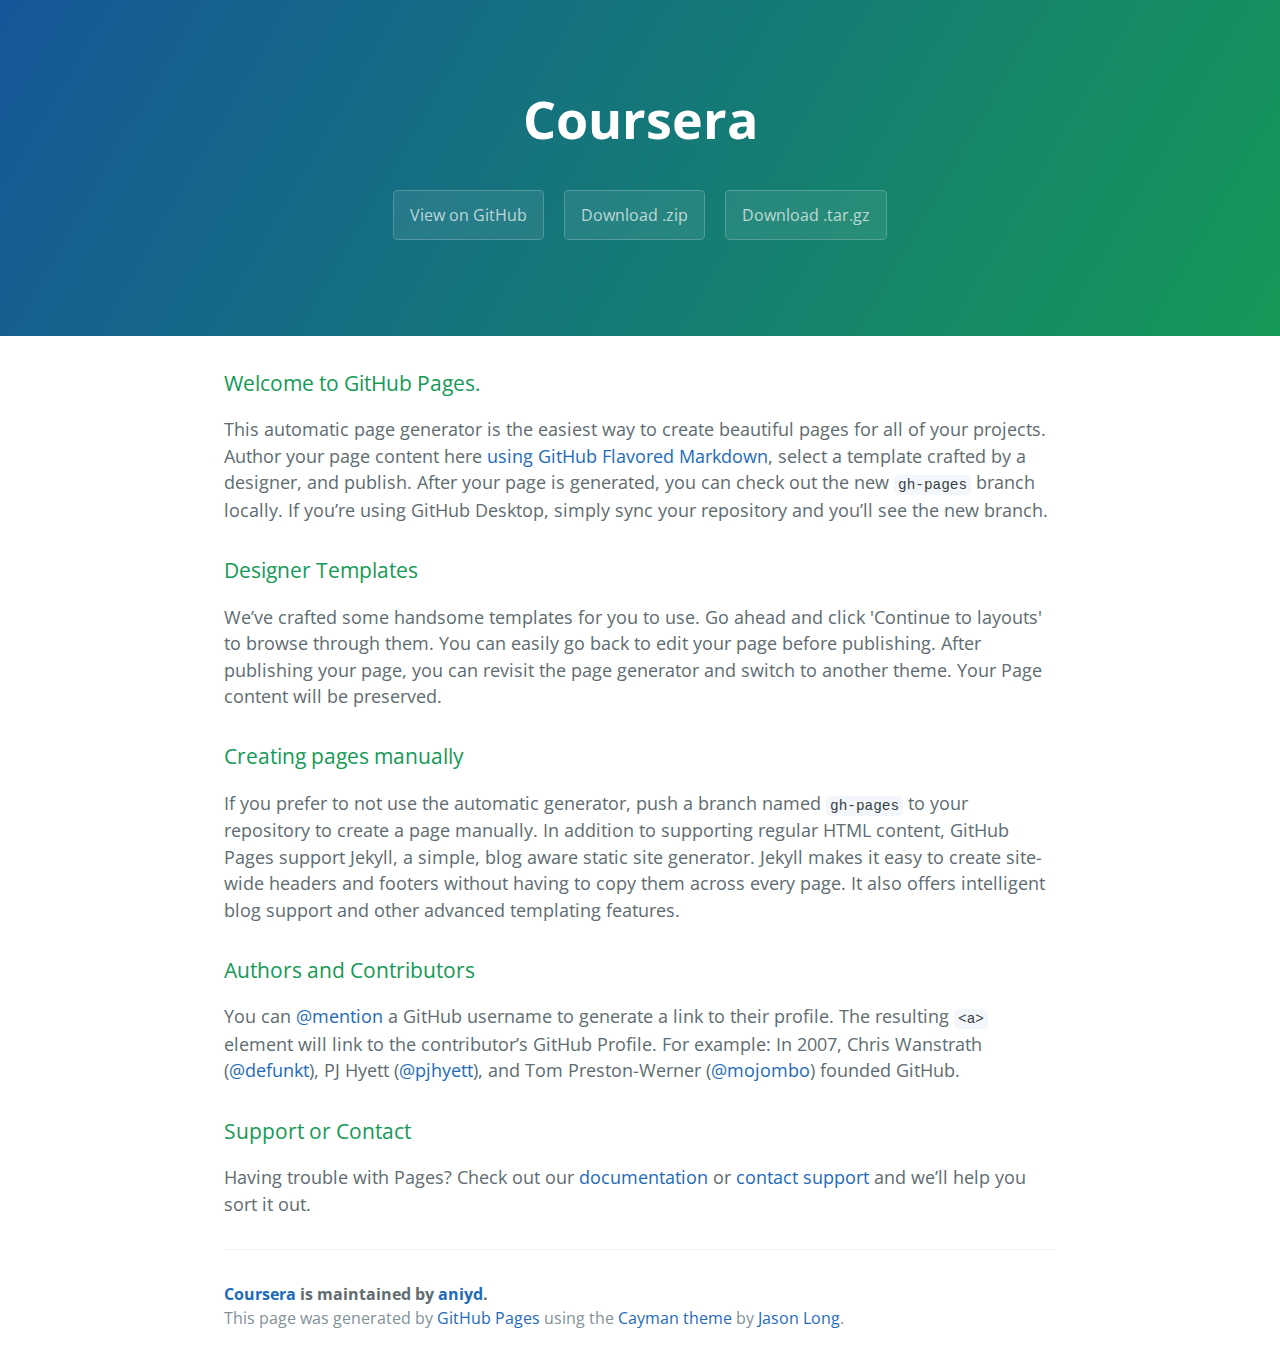
<file: index.html>
<!DOCTYPE html>
<html lang="en-us">
  <head>
    <meta charset="UTF-8">
    <title>Coursera by aniyd</title>
    <meta name="viewport" content="width=device-width, initial-scale=1">
    <link rel="stylesheet" type="text/css" href="stylesheets/normalize.css" media="screen">
    <link href='https://fonts.googleapis.com/css?family=Open+Sans:400,700' rel='stylesheet' type='text/css'>
    <link rel="stylesheet" type="text/css" href="stylesheets/stylesheet.css" media="screen">
    <link rel="stylesheet" type="text/css" href="stylesheets/github-light.css" media="screen">
  </head>
  <body>
    <section class="page-header">
      <h1 class="project-name">Coursera</h1>
      <h2 class="project-tagline"></h2>
      <a href="https://github.com/aniyd/Coursera" class="btn">View on GitHub</a>
      <a href="https://github.com/aniyd/Coursera/zipball/master" class="btn">Download .zip</a>
      <a href="https://github.com/aniyd/Coursera/tarball/master" class="btn">Download .tar.gz</a>
    </section>

    <section class="main-content">
      <h3>
<a id="welcome-to-github-pages" class="anchor" href="#welcome-to-github-pages" aria-hidden="true"><span aria-hidden="true" class="octicon octicon-link"></span></a>Welcome to GitHub Pages.</h3>

<p>This automatic page generator is the easiest way to create beautiful pages for all of your projects. Author your page content here <a href="https://guides.github.com/features/mastering-markdown/">using GitHub Flavored Markdown</a>, select a template crafted by a designer, and publish. After your page is generated, you can check out the new <code>gh-pages</code> branch locally. If you’re using GitHub Desktop, simply sync your repository and you’ll see the new branch.</p>

<h3>
<a id="designer-templates" class="anchor" href="#designer-templates" aria-hidden="true"><span aria-hidden="true" class="octicon octicon-link"></span></a>Designer Templates</h3>

<p>We’ve crafted some handsome templates for you to use. Go ahead and click 'Continue to layouts' to browse through them. You can easily go back to edit your page before publishing. After publishing your page, you can revisit the page generator and switch to another theme. Your Page content will be preserved.</p>

<h3>
<a id="creating-pages-manually" class="anchor" href="#creating-pages-manually" aria-hidden="true"><span aria-hidden="true" class="octicon octicon-link"></span></a>Creating pages manually</h3>

<p>If you prefer to not use the automatic generator, push a branch named <code>gh-pages</code> to your repository to create a page manually. In addition to supporting regular HTML content, GitHub Pages support Jekyll, a simple, blog aware static site generator. Jekyll makes it easy to create site-wide headers and footers without having to copy them across every page. It also offers intelligent blog support and other advanced templating features.</p>

<h3>
<a id="authors-and-contributors" class="anchor" href="#authors-and-contributors" aria-hidden="true"><span aria-hidden="true" class="octicon octicon-link"></span></a>Authors and Contributors</h3>

<p>You can <a href="https://help.github.com/articles/basic-writing-and-formatting-syntax/#mentioning-users-and-teams" class="user-mention">@mention</a> a GitHub username to generate a link to their profile. The resulting <code>&lt;a&gt;</code> element will link to the contributor’s GitHub Profile. For example: In 2007, Chris Wanstrath (<a href="https://github.com/defunkt" class="user-mention">@defunkt</a>), PJ Hyett (<a href="https://github.com/pjhyett" class="user-mention">@pjhyett</a>), and Tom Preston-Werner (<a href="https://github.com/mojombo" class="user-mention">@mojombo</a>) founded GitHub.</p>

<h3>
<a id="support-or-contact" class="anchor" href="#support-or-contact" aria-hidden="true"><span aria-hidden="true" class="octicon octicon-link"></span></a>Support or Contact</h3>

<p>Having trouble with Pages? Check out our <a href="https://help.github.com/pages">documentation</a> or <a href="https://github.com/contact">contact support</a> and we’ll help you sort it out.</p>

      <footer class="site-footer">
        <span class="site-footer-owner"><a href="https://github.com/aniyd/Coursera">Coursera</a> is maintained by <a href="https://github.com/aniyd">aniyd</a>.</span>

        <span class="site-footer-credits">This page was generated by <a href="https://pages.github.com">GitHub Pages</a> using the <a href="https://github.com/jasonlong/cayman-theme">Cayman theme</a> by <a href="https://twitter.com/jasonlong">Jason Long</a>.</span>
      </footer>

    </section>

  
  </body>
</html>
</file>
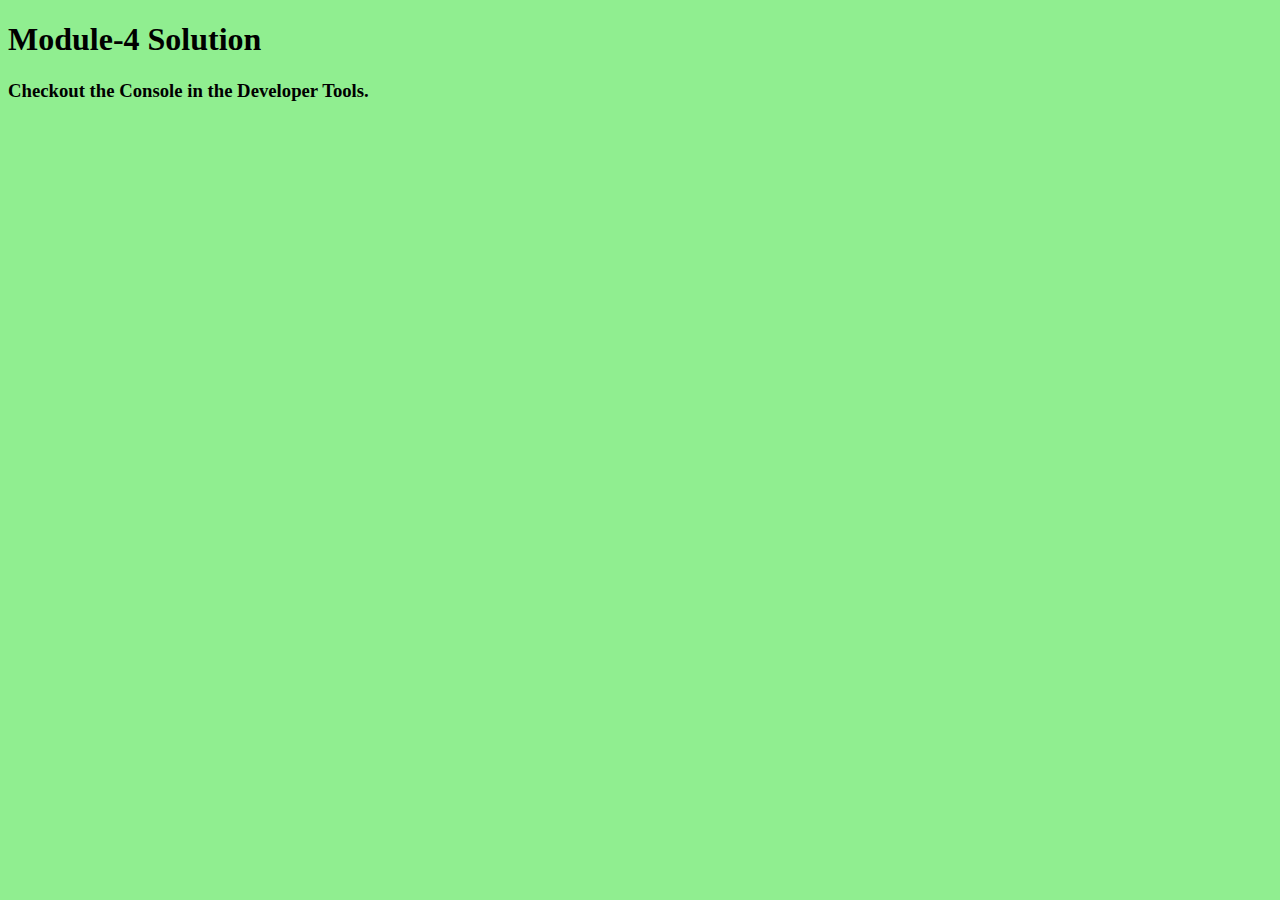
<file: module-4-solution/index.html>
<!DOCTYPE html>
<html>
<head>
  <meta charset="utf-8">
  <title>AniModule4Solution</title>
  <script>
    var names = [];
  </script>
  <script src="SpeakHello.js"></script>
  <script src="SpeakGoodBye.js"></script>
  <script src="script.js"></script>
</head>
<body bgcolor="lightgreen">
  <h1>Module-4 Solution</h1>
  <h3>Checkout the Console in the Developer Tools.</h3>
</body>
</html>
</file>
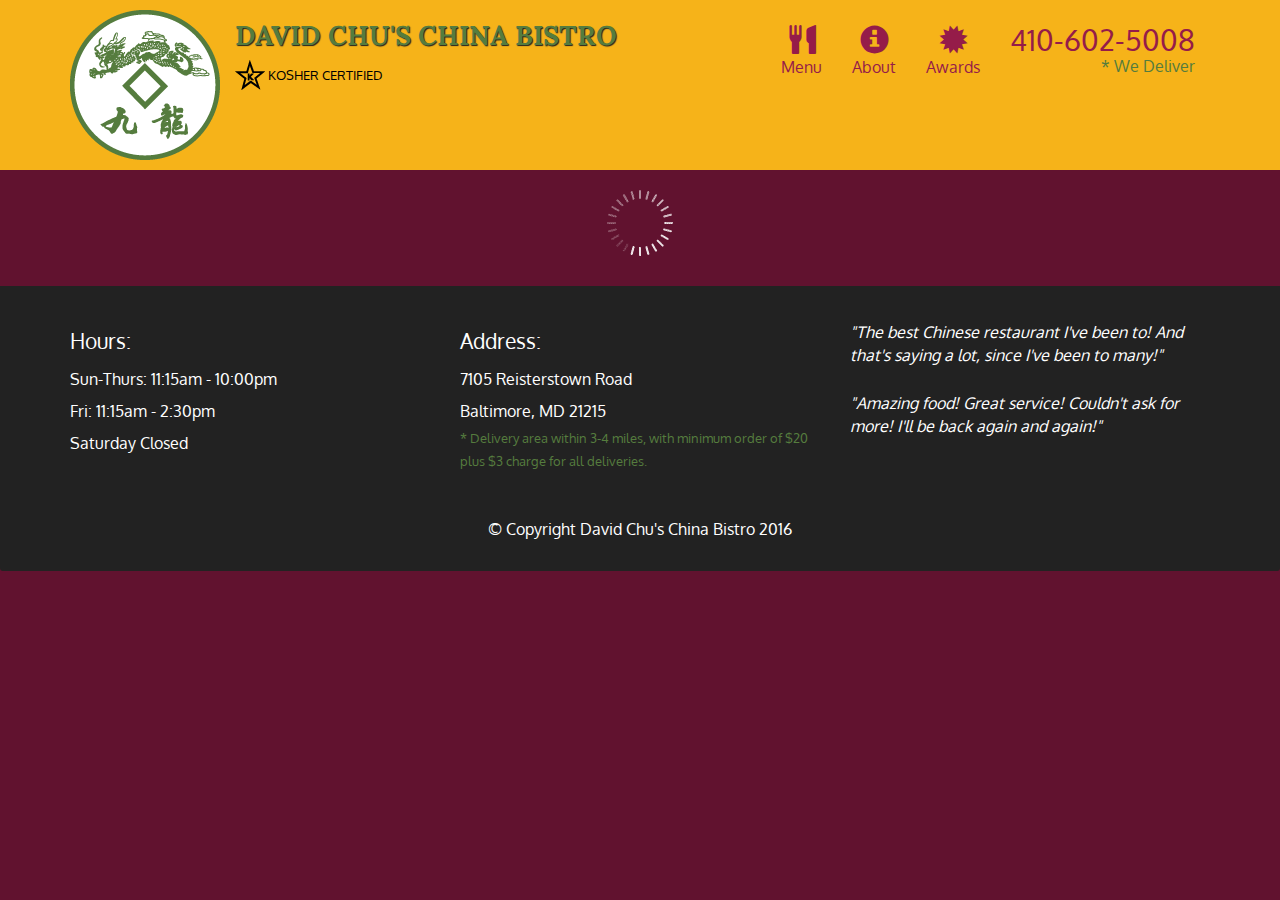
<file: module5-solution/index.html>
<!doctype html>
<html lang="en">
  <head>
    <meta charset="utf-8">
    <meta http-equiv="X-UA-Compatible" content="IE=edge">
    <meta name="viewport" content="width=device-width, initial-scale=1">
    <title>David Chu's China Bistro</title>
    <link rel="stylesheet" href="css/bootstrap.min.css">
    <link rel="stylesheet" href="css/styles.css">
    <link href='https://fonts.googleapis.com/css?family=Oxygen:400,300,700' rel='stylesheet' type='text/css'>
    <link href='https://fonts.googleapis.com/css?family=Lora' rel='stylesheet' type='text/css'>
  </head>
<body>
  <header>
    <nav id="header-nav" class="navbar navbar-default">
      <div class="container">
        <div class="navbar-header">
          <a href="index.html" class="pull-left visible-md visible-lg">
            <div id="logo-img" alt="Logo image"></div>
          </a>

          <div class="navbar-brand">
            <a href="index.html"><h1>David Chu's China Bistro</h1></a>
            <p>
              <img src="images/star-k-logo.png" alt="Kosher certification">
              <span>Kosher Certified</span>
            </p>
          </div>

          <button id="navbarToggle" type="button" class="navbar-toggle collapsed" data-toggle="collapse" data-target="#collapsable-nav" aria-expanded="false">
            <span class="sr-only">Toggle navigation</span>
            <span class="icon-bar"></span>
            <span class="icon-bar"></span>
            <span class="icon-bar"></span>
          </button>
        </div>
        
        <div id="collapsable-nav" class="collapse navbar-collapse">
           <ul id="nav-list" class="nav navbar-nav navbar-right">
            <li id="navHomeButton" class="visible-xs active">
              <a href="index.html">
                <span class="glyphicon glyphicon-home"></span> Home</a>
            </li>
            <li id="navMenuButton">
              <a href="#" onclick="$dc.loadMenuCategories();">
                <span class="glyphicon glyphicon-cutlery"></span><br class="hidden-xs"> Menu</a>
            </li>
            <li>
              <a href="#">
                <span class="glyphicon glyphicon-info-sign"></span><br class="hidden-xs"> About</a>
            </li>
            <li>
              <a href="#">
                <span class="glyphicon glyphicon-certificate"></span><br class="hidden-xs"> Awards</a>
            </li>
            <li id="phone" class="hidden-xs">
              <a href="tel:410-602-5008">
                <span>410-602-5008</span></a><div>* We Deliver</div>
            </li>
          </ul><!-- #nav-list -->
        </div><!-- .collapse .navbar-collapse -->
      </div><!-- .container -->
    </nav><!-- #header-nav -->
  </header>

  <div id="call-btn" class="visible-xs">
    <a class="btn" href="tel:410-602-5008">
    <span class="glyphicon glyphicon-earphone"></span>
    410-602-5008
    </a>
  </div>
  <div id="xs-deliver" class="text-center visible-xs">* We Deliver</div>

  <div id="main-content" class="container"></div>

  <footer class="panel-footer">
    <div class="container">
      <div class="row">
        <section id="hours" class="col-sm-4">
          <span>Hours:</span><br>
          Sun-Thurs: 11:15am - 10:00pm<br>
          Fri: 11:15am - 2:30pm<br>
          Saturday Closed
          <hr class="visible-xs">
        </section>
        <section id="address" class="col-sm-4">
          <span>Address:</span><br>
          7105 Reisterstown Road<br>
          Baltimore, MD 21215
          <p>* Delivery area within 3-4 miles, with minimum order of $20 plus $3 charge for all deliveries.</p>
          <hr class="visible-xs">
        </section>
        <section id="testimonials" class="col-sm-4">
          <p>"The best Chinese restaurant I've been to! And that's saying a lot, since I've been to many!"</p>
          <p>"Amazing food! Great service! Couldn't ask for more! I'll be back again and again!"</p>
        </section>
      </div>
      <div class="text-center">&copy; Copyright David Chu's China Bistro 2016</div>
    </div>
  </footer>

  <!-- jQuery (Bootstrap JS plugins depend on it) -->
  <script src="js/jquery-2.1.4.min.js"></script>
  <script src="js/bootstrap.min.js"></script>
  <script src="js/ajax-utils.js"></script>
  <script src="js/script.js"></script>
</body>
</html>
</file>
<file: stylesheets/stylesheet.css>
* {
  box-sizing: border-box; }

body {
  padding: 0;
  margin: 0;
  font-family: "Open Sans", "Helvetica Neue", Helvetica, Arial, sans-serif;
  font-size: 16px;
  line-height: 1.5;
  color: #606c71; }

a {
  color: #1e6bb8;
  text-decoration: none; }
  a:hover {
    text-decoration: underline; }

.btn {
  display: inline-block;
  margin-bottom: 1rem;
  color: rgba(255, 255, 255, 0.7);
  background-color: rgba(255, 255, 255, 0.08);
  border-color: rgba(255, 255, 255, 0.2);
  border-style: solid;
  border-width: 1px;
  border-radius: 0.3rem;
  transition: color 0.2s, background-color 0.2s, border-color 0.2s; }
  .btn + .btn {
    margin-left: 1rem; }

.btn:hover {
  color: rgba(255, 255, 255, 0.8);
  text-decoration: none;
  background-color: rgba(255, 255, 255, 0.2);
  border-color: rgba(255, 255, 255, 0.3); }

@media screen and (min-width: 64em) {
  .btn {
    padding: 0.75rem 1rem; } }

@media screen and (min-width: 42em) and (max-width: 64em) {
  .btn {
    padding: 0.6rem 0.9rem;
    font-size: 0.9rem; } }

@media screen and (max-width: 42em) {
  .btn {
    display: block;
    width: 100%;
    padding: 0.75rem;
    font-size: 0.9rem; }
    .btn + .btn {
      margin-top: 1rem;
      margin-left: 0; } }

.page-header {
  color: #fff;
  text-align: center;
  background-color: #159957;
  background-image: linear-gradient(120deg, #155799, #159957); }

@media screen and (min-width: 64em) {
  .page-header {
    padding: 5rem 6rem; } }

@media screen and (min-width: 42em) and (max-width: 64em) {
  .page-header {
    padding: 3rem 4rem; } }

@media screen and (max-width: 42em) {
  .page-header {
    padding: 2rem 1rem; } }

.project-name {
  margin-top: 0;
  margin-bottom: 0.1rem; }

@media screen and (min-width: 64em) {
  .project-name {
    font-size: 3.25rem; } }

@media screen and (min-width: 42em) and (max-width: 64em) {
  .project-name {
    font-size: 2.25rem; } }

@media screen and (max-width: 42em) {
  .project-name {
    font-size: 1.75rem; } }

.project-tagline {
  margin-bottom: 2rem;
  font-weight: normal;
  opacity: 0.7; }

@media screen and (min-width: 64em) {
  .project-tagline {
    font-size: 1.25rem; } }

@media screen and (min-width: 42em) and (max-width: 64em) {
  .project-tagline {
    font-size: 1.15rem; } }

@media screen and (max-width: 42em) {
  .project-tagline {
    font-size: 1rem; } }

.main-content :first-child {
  margin-top: 0; }
.main-content img {
  max-width: 100%; }
.main-content h1, .main-content h2, .main-content h3, .main-content h4, .main-content h5, .main-content h6 {
  margin-top: 2rem;
  margin-bottom: 1rem;
  font-weight: normal;
  color: #159957; }
.main-content p {
  margin-bottom: 1em; }
.main-content code {
  padding: 2px 4px;
  font-family: Consolas, "Liberation Mono", Menlo, Courier, monospace;
  font-size: 0.9rem;
  color: #383e41;
  background-color: #f3f6fa;
  border-radius: 0.3rem; }
.main-content pre {
  padding: 0.8rem;
  margin-top: 0;
  margin-bottom: 1rem;
  font: 1rem Consolas, "Liberation Mono", Menlo, Courier, monospace;
  color: #567482;
  word-wrap: normal;
  background-color: #f3f6fa;
  border: solid 1px #dce6f0;
  border-radius: 0.3rem; }
  .main-content pre > code {
    padding: 0;
    margin: 0;
    font-size: 0.9rem;
    color: #567482;
    word-break: normal;
    white-space: pre;
    background: transparent;
    border: 0; }
.main-content .highlight {
  margin-bottom: 1rem; }
  .main-content .highlight pre {
    margin-bottom: 0;
    word-break: normal; }
.main-content .highlight pre, .main-content pre {
  padding: 0.8rem;
  overflow: auto;
  font-size: 0.9rem;
  line-height: 1.45;
  border-radius: 0.3rem; }
.main-content pre code, .main-content pre tt {
  display: inline;
  max-width: initial;
  padding: 0;
  margin: 0;
  overflow: initial;
  line-height: inherit;
  word-wrap: normal;
  background-color: transparent;
  border: 0; }
  .main-content pre code:before, .main-content pre code:after, .main-content pre tt:before, .main-content pre tt:after {
    content: normal; }
.main-content ul, .main-content ol {
  margin-top: 0; }
.main-content blockquote {
  padding: 0 1rem;
  margin-left: 0;
  color: #819198;
  border-left: 0.3rem solid #dce6f0; }
  .main-content blockquote > :first-child {
    margin-top: 0; }
  .main-content blockquote > :last-child {
    margin-bottom: 0; }
.main-content table {
  display: block;
  width: 100%;
  overflow: auto;
  word-break: normal;
  word-break: keep-all; }
  .main-content table th {
    font-weight: bold; }
  .main-content table th, .main-content table td {
    padding: 0.5rem 1rem;
    border: 1px solid #e9ebec; }
.main-content dl {
  padding: 0; }
  .main-content dl dt {
    padding: 0;
    margin-top: 1rem;
    font-size: 1rem;
    font-weight: bold; }
  .main-content dl dd {
    padding: 0;
    margin-bottom: 1rem; }
.main-content hr {
  height: 2px;
  padding: 0;
  margin: 1rem 0;
  background-color: #eff0f1;
  border: 0; }

@media screen and (min-width: 64em) {
  .main-content {
    max-width: 64rem;
    padding: 2rem 6rem;
    margin: 0 auto;
    font-size: 1.1rem; } }

@media screen and (min-width: 42em) and (max-width: 64em) {
  .main-content {
    padding: 2rem 4rem;
    font-size: 1.1rem; } }

@media screen and (max-width: 42em) {
  .main-content {
    padding: 2rem 1rem;
    font-size: 1rem; } }

.site-footer {
  padding-top: 2rem;
  margin-top: 2rem;
  border-top: solid 1px #eff0f1; }

.site-footer-owner {
  display: block;
  font-weight: bold; }

.site-footer-credits {
  color: #819198; }

@media screen and (min-width: 64em) {
  .site-footer {
    font-size: 1rem; } }

@media screen and (min-width: 42em) and (max-width: 64em) {
  .site-footer {
    font-size: 1rem; } }

@media screen and (max-width: 42em) {
  .site-footer {
    font-size: 0.9rem; } }
</file>
<file: stylesheets/github-light.css>
/*
The MIT License (MIT)

Copyright (c) 2015 GitHub, Inc.

Permission is hereby granted, free of charge, to any person obtaining a copy
of this software and associated documentation files (the "Software"), to deal
in the Software without restriction, including without limitation the rights
to use, copy, modify, merge, publish, distribute, sublicense, and/or sell
copies of the Software, and to permit persons to whom the Software is
furnished to do so, subject to the following conditions:

The above copyright notice and this permission notice shall be included in all
copies or substantial portions of the Software.

THE SOFTWARE IS PROVIDED "AS IS", WITHOUT WARRANTY OF ANY KIND, EXPRESS OR
IMPLIED, INCLUDING BUT NOT LIMITED TO THE WARRANTIES OF MERCHANTABILITY,
FITNESS FOR A PARTICULAR PURPOSE AND NONINFRINGEMENT. IN NO EVENT SHALL THE
AUTHORS OR COPYRIGHT HOLDERS BE LIABLE FOR ANY CLAIM, DAMAGES OR OTHER
LIABILITY, WHETHER IN AN ACTION OF CONTRACT, TORT OR OTHERWISE, ARISING FROM,
OUT OF OR IN CONNECTION WITH THE SOFTWARE OR THE USE OR OTHER DEALINGS IN THE
SOFTWARE.

*/

.pl-c /* comment */ {
  color: #969896;
}

.pl-c1      /* constant, markup.raw, meta.diff.header, meta.module-reference, meta.property-name, support, support.constant, support.variable, variable.other.constant */,
.pl-s .pl-v /* string variable */ {
  color: #0086b3;
}

.pl-e  /* entity */,
.pl-en /* entity.name */ {
  color: #795da3;
}

.pl-s .pl-s1 /* string source */,
.pl-smi      /* storage.modifier.import, storage.modifier.package, storage.type.java, variable.other, variable.parameter.function */ {
  color: #333;
}

.pl-ent /* entity.name.tag */ {
  color: #63a35c;
}

.pl-k /* keyword, storage, storage.type */ {
  color: #a71d5d;
}

.pl-pds              /* punctuation.definition.string, string.regexp.character-class */,
.pl-s                /* string */,
.pl-s .pl-pse .pl-s1 /* string punctuation.section.embedded source */,
.pl-sr               /* string.regexp */,
.pl-sr .pl-cce       /* string.regexp constant.character.escape */,
.pl-sr .pl-sra       /* string.regexp string.regexp.arbitrary-repitition */,
.pl-sr .pl-sre       /* string.regexp source.ruby.embedded */ {
  color: #183691;
}

.pl-v /* variable */ {
  color: #ed6a43;
}

.pl-id /* invalid.deprecated */ {
  color: #b52a1d;
}

.pl-ii /* invalid.illegal */ {
  background-color: #b52a1d;
  color: #f8f8f8;
}

.pl-sr .pl-cce /* string.regexp constant.character.escape */ {
  color: #63a35c;
  font-weight: bold;
}

.pl-ml /* markup.list */ {
  color: #693a17;
}

.pl-mh        /* markup.heading */,
.pl-mh .pl-en /* markup.heading entity.name */,
.pl-ms        /* meta.separator */ {
  color: #1d3e81;
  font-weight: bold;
}

.pl-mq /* markup.quote */ {
  color: #008080;
}

.pl-mi /* markup.italic */ {
  color: #333;
  font-style: italic;
}

.pl-mb /* markup.bold */ {
  color: #333;
  font-weight: bold;
}

.pl-md /* markup.deleted, meta.diff.header.from-file */ {
  background-color: #ffecec;
  color: #bd2c00;
}

.pl-mi1 /* markup.inserted, meta.diff.header.to-file */ {
  background-color: #eaffea;
  color: #55a532;
}

.pl-mdr /* meta.diff.range */ {
  color: #795da3;
  font-weight: bold;
}

.pl-mo /* meta.output */ {
  color: #1d3e81;
}
</file>
<file: module5-solution/css/styles.css>
body {
  font-size: 16px;
  color: #fff;
  background-color: #61122f;
  font-family: 'Oxygen', sans-serif;
}

/** HEADER **/
#header-nav {
  background-color: #f6b319;
  border-radius: 0;
  border: 0;
}

#logo-img {
  background: url('../images/restaurant-logo_large.png') no-repeat;
  width: 150px;
  height: 150px;
  margin: 10px 15px 10px 0;
}

.navbar-brand {
  padding-top: 25px;
}
.navbar-brand h1 { /* Restaurant name */
  font-family: 'Lora', serif;
  color: #557c3e;
  font-size: 1.5em;
  text-transform: uppercase;
  font-weight: bold;
  text-shadow: 1px 1px 1px #222;
  margin-top: 0;
  margin-bottom: 0;
  line-height: .75;
}
.navbar-brand a:hover, .navbar-brand a:focus {
  text-decoration: none;
}
.navbar-brand p { /* Kosher cert */
  color: #000;
  text-transform: uppercase;
  font-size: .7em;
  margin-top: 15px;
}
.navbar-brand p span { /* Star-K */
  vertical-align: middle;
}

#nav-list {
  margin-top: 10px;
}
#nav-list a {
  color: #951C49;
  text-align: center;
}
#nav-list a:hover {
  background: #E7E7E7;
}
#nav-list a span {
  font-size: 1.8em;
}

#phone {
  margin-top: 5px;
}
#phone a { /* Phone number */
  text-align: right;
  padding-bottom: 0;
}
#phone div { /* We Deliver */
  color: #557c3e;
  text-align: right;
  padding-right: 15px;
}

.navbar-header button.navbar-toggle, .navbar-header .icon-bar {
  border: 1px solid #61122f;
}
.navbar-header button.navbar-toggle {
  clear: both;
  margin-top: -30px;
}
/* END HEADER */

/* FOOTER */
.panel-footer {
  margin-top: 30px;
  padding-top: 35px;
  padding-bottom: 30px;
  background-color: #222;
  border-top: 0;
}
.panel-footer div.row {
  margin-bottom: 35px;
}
#hours, #address {
  line-height: 2;
}
#hours > span, #address > span {
  font-size: 1.3em;
}
#address p {
  color: #557c3e;
  font-size: .8em;
  line-height: 1.8;
}
#testimonials {
  font-style: italic;
}
#testimonials p:nth-child(2) {
  margin-top: 25px;
}
/* END FOOTER */



/* HOME PAGE */
.container .jumbotron {
  box-shadow: 0 0 50px #3F0C1F;
  border: 2px solid #3F0C1F;
}

#menu-tile, #specials-tile, #map-tile {
  height: 250px;
  width: 100%;
  margin-bottom: 15px;
  position: relative;
  border: 2px solid #3F0C1F;
  overflow: hidden;
}
#menu-tile:hover, #specials-tile:hover, #map-tile:hover {
  box-shadow: 0 1px 5px 1px #cccccc;
}
#menu-tile {
  background: url('../images/menu-tile.jpg') no-repeat;
  background-position: center;
}
#specials-tile {
  background: url('../images/specials-tile.jpg') no-repeat;
  background-position: center;
}
#menu-tile span, #specials-tile span, #map-tile span {
  position: absolute;
  bottom: 0;
  right: 0;
  width: 100%;
  text-align: center;
  font-size: 1.6em;
  text-transform: uppercase;
  background-color: #000;
  color: #fff;
  opacity: .8;
}
/* END HOME PAGE */

/* MENU CATEGORIES PAGE */
.category-tile { 
  position: relative;
  border: 2px solid #3F0C1F;
  overflow: hidden;
  width: 200px;
  height: 200px;
  margin: 0 auto 15px;
}
.category-tile span {
  position: absolute;
  bottom: 0;
  right: 0;
  width: 100%;
  text-align: center;
  font-size: 1.2em;
  text-transform: uppercase;
  background-color: #000;
  color: #fff;
  opacity: .8;
}
.category-tile:hover {
  box-shadow: 0 1px 5px 1px #cccccc;
}

#menu-categories-title + div {
  margin-bottom: 50px;
}
/* END MENU CATEGORIES PAGE */

/* SINGLE CATEGORY PAGE */
.menu-item-tile {
  margin-bottom: 25px;
}
.menu-item-tile hr {
  width: 80%;
}
.menu-item-tile .menu-item-price {
  font-size: 1.1em;
  text-align: right;
  margin-top: -15px;
  margin-right: -15px;
}
.menu-item-tile .menu-item-price span {
  font-size: .6em;
}
.menu-item-photo {
  position: relative;
  border: 2px solid #3F0C1F; 
  overflow: hidden;
  padding: 0;
  margin-right: -15px;
  margin-left: auto;
  margin-bottom: 20px;
  max-width: 250px;
}
.menu-item-photo div {
  position: absolute;
  bottom: 0;
  right: 0;
  width: 80px;
  background-color: #557c3e;
  text-align: center;
}
.menu-item-description {
  padding-right: 30px;
}
h3.menu-item-title {
  margin: 0 0 10px;
}
.menu-item-details {
  font-size: .9em;
  font-style: italic;
}
/* END SINGLE CATEGORY PAGE */


/********** Large devices only **********/
@media (min-width: 1200px) {
  .container .jumbotron {
    background: url('../images/jumbotron_1200.jpg') no-repeat;
    height: 675px;
  }
}

/********** Medium devices only **********/
@media (min-width: 992px) and (max-width: 1199px) {
  /* Header */
  #logo-img {
    background: url('../images/restaurant-logo_medium.png') no-repeat;
    width: 100px;
    height: 100px;
    margin: 5px 5px 5px 0;
  }
  /* End Header */

  /* Home Page */
  .container .jumbotron {
    background: url('../images/jumbotron_992.jpg') no-repeat;
    height: 558px;
  }
  /* End Home Page */
}

/********** Small devices only **********/
@media (min-width: 768px) and (max-width: 991px) {
  /* Home Page */
  .container .jumbotron {
    background: url('../images/jumbotron_768.jpg') no-repeat;
    height: 432px;
  }
  /* End Home Page */
}

/********** Extra small devices only **********/
@media (max-width: 767px) {
  /* Header */
  .navbar-brand {
    padding-top: 10px;
    height: 80px;
  }
  .navbar-brand h1 { /* Restaurant name */
    padding-top: 10px;
    font-size: 5vw; /* 1vw = 1% of viewport width */
  }
  .navbar-brand p { /* Kosher cert */
    font-size: .6em;
    margin-top: 12px;
  }
  .navbar-brand p img { /* Star-K */
    height: 20px;
  }

  #collapsable-nav a { /* Collapsed nav menu text */
    font-size: 1.2em;
  }
  #collapsable-nav a span { /* Collapsed nav menu glyph */
    font-size: 1em;
    margin-right: 5px;
  }

  #call-btn > a {
    font-size: 1.5em;
    display: block;
    margin: 0 20px;
    padding: 10px;
    border: 2px solid #fff;
    background-color: #f6b319;
    color: #951c49;
  }
  #xs-deliver {
    margin-top: 5px;
    font-size: .7em;
    letter-spacing: .1em;
    text-transform: uppercase;
  }
  /* End Header */

  /* Footer */
  .panel-footer section {
    margin-bottom: 30px;
    text-align: center;
  }
  .panel-footer section:nth-child(3) {
    margin-bottom: 0; /* margin already exists on the whole row */
  }
  .panel-footer section hr {
    width: 50%;
  }
  /* End Footer */

  /* Home Page */
  .container .jumbotron {
    margin-top: 30px;
    padding: 0;
  }
  #menu-tile, #specials-tile {
    width: 360px;
    margin: 0 auto 15px;
  }

  .menu-item-photo {
    margin-right: auto;
  }
  .menu-item-tile .menu-item-price {
    text-align: center;
  }
  .menu-item-description {
    text-align: center;;
  }
}


/********** Super extra small devices Only :-) (e.g., iPhone 4) **********/
@media (max-width: 479px) {
  /* Header */
  .navbar-brand h1 { /* Restaurant name */
    padding-top: 5px;
    font-size: 6vw;
  }
  /* End Header */
  
  /* Home page */
  #menu-tile, #specials-tile {
    width: 280px;
    margin: 0 auto 15px;
  }

  .col-xxs-12 {
    position: relative;
    min-height: 1px;
    padding-right: 15px;
    padding-left: 15px;
    float: left;
    width: 100%;
  }
}
</file>
